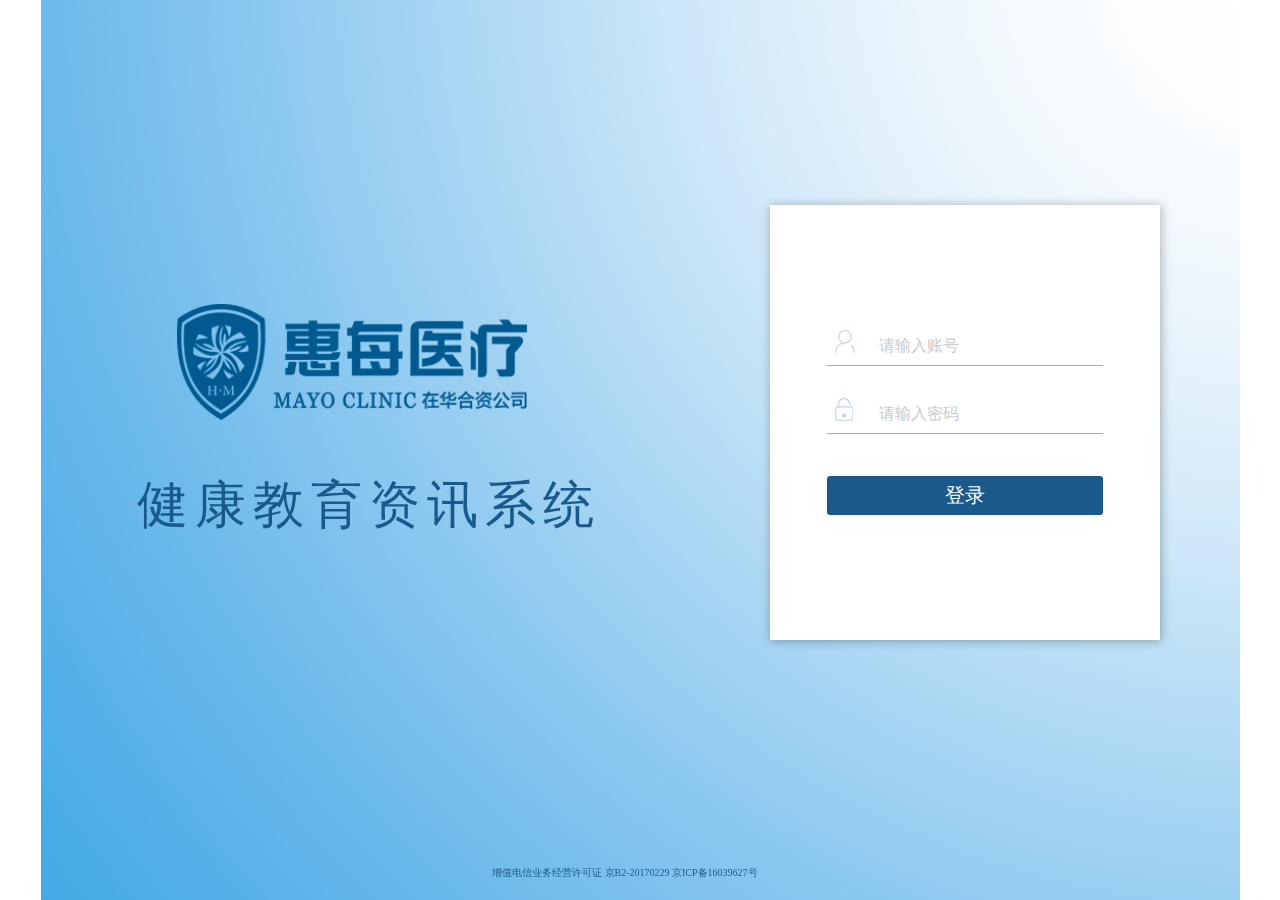
<file: index.html>
<!DOCTYPE html>
<html lang="en">
<head>
    <meta charset="UTF-8">
    <title>Title</title>
    <meta http-equiv="X-UA-Compatible" content="IE=EmulateIE9" />
    <link rel="stylesheet" href="css/css.css">
</head>
<body id="login">
<div class="login_wrap">
    <div class="left">
        <img src="images/logo_W.png" alt="惠每医疗">
        <p>健康教育资讯系统</p>
    </div>
    <div class="right">
        <div class="group">
            <i class="icon1" ></i>
            <input type="text" placeholder="请输入账号">
        </div>
        <div class="group">
            <i class="icon2"></i>
            <input type="text" placeholder="请输入密码">
        </div>
        <div class="login_btn">登录</div>
    </div>
    <div class="login_bottom">增值电信业务经营许可证 京B2-20170229 京ICP备16039627号</div>
</div>
<script src="js/jquery-1.12.4.js"></script>
<script>
    $(".login_btn").click(function () {
        window.location.href="2.html"
    })
</script>
</body>
</html>
</file>
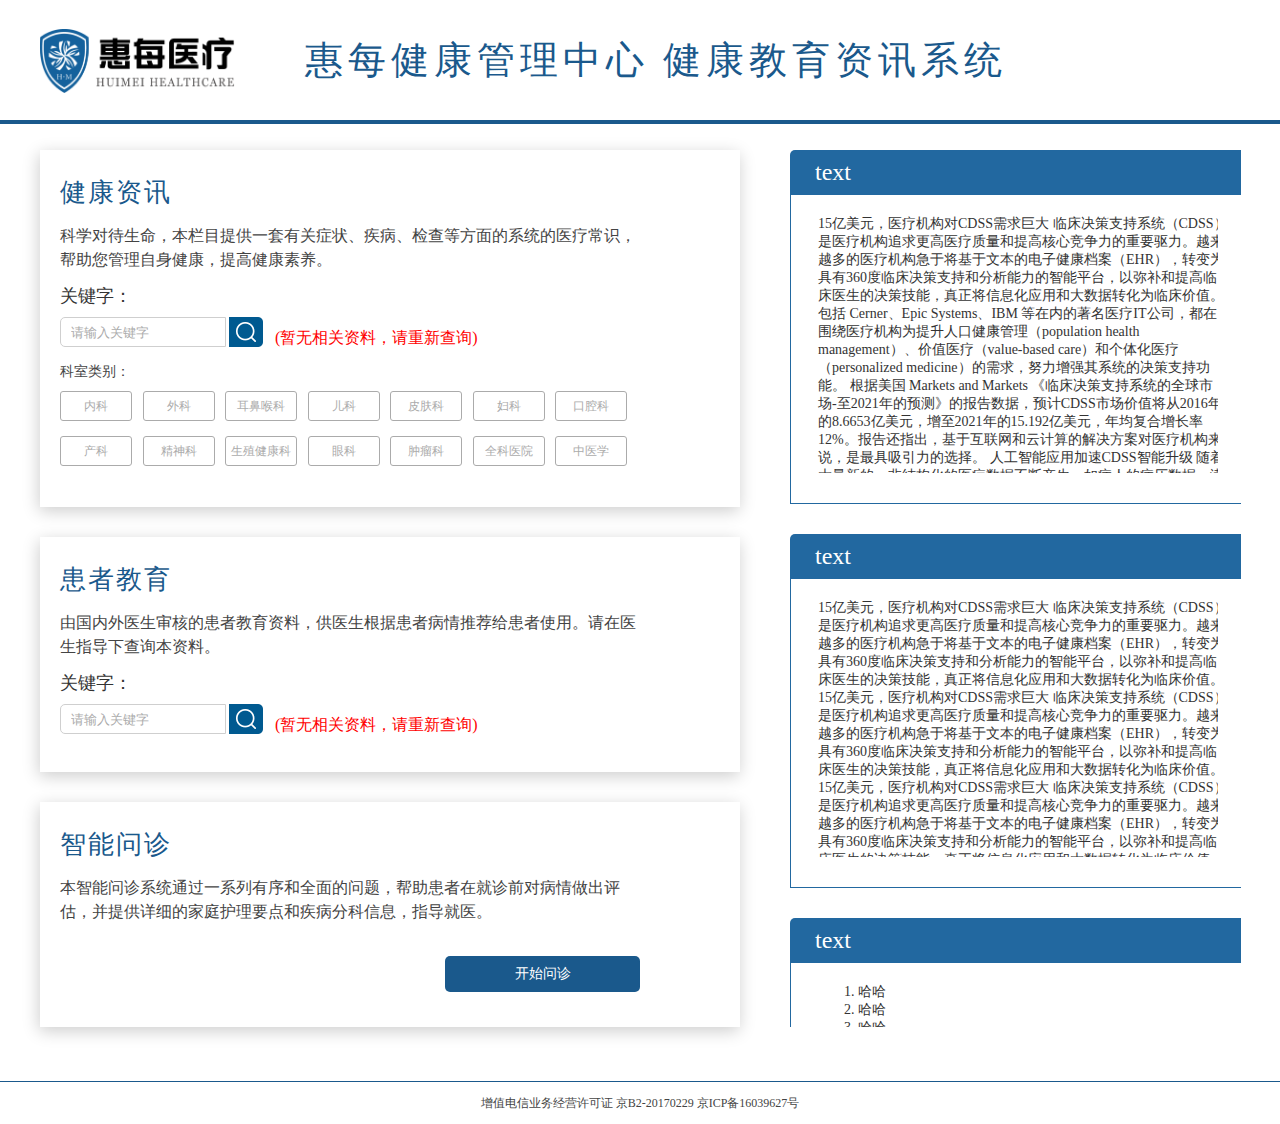
<file: 2.html>
<!DOCTYPE html>
<html lang="en">
<head>
    <meta charset="UTF-8">
    <title>健康教育资讯系统</title>
    <meta http-equiv="X-UA-Compatible" content="IE=EmulateIE9" />
    <link rel="stylesheet" href="css/css.css">
</head>
<body style="height: 100%">
<section class="nav">
    <div class="content clear">
        <a href="http://www.huimei.net/"><img src="images/logo-x.png" alt="惠每医疗"></a>
        <h1>惠每健康管理中心 健康教育资讯系统</h1>
       <!-- <a href=""></a>-->
    </div>
</section>
<section class="content clear">
    <div class="left">
        <ul>
            <li  class="first">
                <h3>健康资讯</h3>
                <p class="instruction">科学对待生命，本栏目提供一套有关症状、疾病、检查等方面的系统的医疗常识，帮助您管理自身健康，提高健康素养。
                </p>
                <strong>关键字：</strong>
                <div><input type="text" placeholder="请输入关键字"><span class="search"></span><span class="red">(暂无相关资料，请重新查询)</span></div>
                <strong>科室类别：</strong>
                <div class="category">
                    <label ><input type="checkbox" name="category">内科</label>
                    <label ><input type="checkbox" name="category">外科</label>
                    <label ><input type="checkbox" name="category">耳鼻喉科</label>
                    <label ><input type="checkbox" name="category">儿科</label>
                    <label ><input type="checkbox" name="category">皮肤科</label>
                    <label ><input type="checkbox" name="category">妇科</label>
                    <label ><input type="checkbox" name="category">口腔科</label>
                    <label ><input type="checkbox" name="category">产科</label>
                    <label ><input type="checkbox" name="category">精神科</label>
                    <label ><input type="checkbox" name="category">生殖健康科</label>
                    <label ><input type="checkbox" name="category">眼科</label>
                    <label ><input type="checkbox" name="category">肿瘤科</label>
                    <label ><input type="checkbox" name="category">全科医院</label>
                    <label ><input type="checkbox" name="category">中医学</label>
                </div>
            </li>
            <li>
                  <h3>患者教育</h3>
                  <p  class="instruction">由国内外医生审核的患者教育资料，供医生根据患者病情推荐给患者使用。请在医生指导下查询本资料。
                  </p>
                  <strong>关键字：</strong>
                  <div><input type="text" placeholder="请输入关键字"><span class="search"></span><span class="red">(暂无相关资料，请重新查询)</span></div>
              </li>
            <li class="clear">
                <h3>智能问诊</h3>
                <p  class="instruction">本智能问诊系统通过一系列有序和全面的问题，帮助患者在就诊前对病情做出评估，并提供详细的家庭护理要点和疾病分科信息，指导就医。
                </p>
                <a class="start_visit" href="">开始问诊</a>
            </li>
        </ul>
    </div>
    <div class="right">

            <div class="box_parent" style="overflow: hidden">
                <ul style="padding: 0 10px">
                    <li>
                        <h5>text</h5>
                        <div class="self">
                            <div class="parent" >
                                <div class="child" >
                                    15亿美元，医疗机构对CDSS需求巨大
                                    临床决策支持系统（CDSS）是医疗机构追求更高医疗质量和提高核心竞争力的重要驱力。越来越多的医疗机构急于将基于文本的电子健康档案（EHR），转变为具有360度临床决策支持和分析能力的智能平台，以弥补和提高临床医生的决策技能，真正将信息化应用和大数据转化为临床价值。

                                    包括 Cerner、Epic Systems、IBM 等在内的著名医疗IT公司，都在围绕医疗机构为提升人口健康管理（population health management）、价值医疗（value-based care）和个体化医疗（personalized medicine）的需求，努力增强其系统的决策支持功能。

                                    根据美国 Markets and Markets 《临床决策支持系统的全球市场-至2021年的预测》的报告数据，预计CDSS市场价值将从2016年的8.6653亿美元，增至2021年的15.192亿美元，年均复合增长率12%。报告还指出，基于互联网和云计算的解决方案对医疗机构来说，是最具吸引力的选择。

                                    人工智能应用加速CDSS智能升级
                                    随着大量新的、非结构化的医疗数据不断产生，如病人的病历数据、满意度调查、语音和视频记录等，医疗机构需要采用更加智能、创新的方式来整合优化这些自然语言数据，人工智能（AI）、自然语言处理（NLP）在医疗领域的应用快速增加。

                                    人工智能、自然语言处理的结合，将产生新一代的决策支持工具，大幅改善病人的治疗效果。医疗机构也在加速布局基于AI的决策支持应用和大数据分析平台。

                                    2016年，全球医疗AI市场达14.4亿美元，2023年将增加至227亿美元，年均复合增长率48%。根据美国联合市场研究（Allied Market Research）机构的数据，医疗机构在目前的AI市场中占据主导地位，预计未来几年将以46.9%的年均复合增长率，增加AI手段的应用。

                                    自然语言处理是人工智能的一个重要方向，也是未来几年增长率最高的AI应用。目前，NLP 被用于预测分析和临床决策支持系统，通过与机器学习或深度学习技术“团队协作”，从非结构化数据中提取有效的决策参考“情报”，增加医疗机构及时处置、前置性干预的能力。到2024年，自然语言处理全球市场价值将达到4
                                </div>
                            </div>
                        </div>

                    </li>
                    <li>
                        <h5>text</h5>
                        <div class="self">
                            <div class="parent">
                                <div class="child">
                                    15亿美元，医疗机构对CDSS需求巨大
                                    临床决策支持系统（CDSS）是医疗机构追求更高医疗质量和提高核心竞争力的重要驱力。越来越多的医疗机构急于将基于文本的电子健康档案（EHR），转变为具有360度临床决策支持和分析能力的智能平台，以弥补和提高临床医生的决策技能，真正将信息化应用和大数据转化为临床价值。
                                    15亿美元，医疗机构对CDSS需求巨大
                                    临床决策支持系统（CDSS）是医疗机构追求更高医疗质量和提高核心竞争力的重要驱力。越来越多的医疗机构急于将基于文本的电子健康档案（EHR），转变为具有360度临床决策支持和分析能力的智能平台，以弥补和提高临床医生的决策技能，真正将信息化应用和大数据转化为临床价值。
                                    15亿美元，医疗机构对CDSS需求巨大
                                    临床决策支持系统（CDSS）是医疗机构追求更高医疗质量和提高核心竞争力的重要驱力。越来越多的医疗机构急于将基于文本的电子健康档案（EHR），转变为具有360度临床决策支持和分析能力的智能平台，以弥补和提高临床医生的决策技能，真正将信息化应用和大数据转化为临床价值。



                                </div>
                            </div>
                        </div>

                    </li>
                    <li>
                        <h5>text</h5>
                        <div class="self">
                            <div class="parent">
                                <div class="child">
                           <ol>
                               <li>哈哈</li>
                                    <li>哈哈</li>
                               <li>哈哈</li>
                           </ol>

                                </div>
                            </div>
                        </div>

                    </li>
                    <li>
                        <h5>text</h5>
                        <div class="self">
                            <div class="parent">
                                <div class="child">
                                    15亿美元，医疗机构对CDSS需求巨大
                                    临床决策支持系统（CDSS）是医疗机构追求更高医疗质量和提高核心竞争力的重要驱力。越来越多的医疗机构急于将基于文本的电子健康档案（EHR），转变为具有360度临床决策支持和分析能力的智能平台，以弥补和提高临床医生的决策技能，真正将信息化应用和大数据转化为临床价值。



                                </div>
                            </div>
                        </div>

                    </li>
                    <li>
                        <h5>text</h5>
                        <div class="self">
                            <div class="parent">
                                <div class="child">
                                    15亿美元，医疗机构对CDSS需求巨大
                                    临床决策支持系统（CDSS）是医疗机构追求更高医疗质量和提高核心竞争力的重要驱力。越来越多的医疗机构急于将基于文本的电子健康档案（EHR），转变为具有360度临床决策支持和分析能力的智能平台，以弥补和提高临床医生的决策技能，真正将信息化应用和大数据转化为临床价值。



                                </div>
                            </div>
                        </div>

                    </li>
                </ul>
            </div>

    </div>
</section>
<section class="bottom">
    增值电信业务经营许可证 京B2-20170229 京ICP备16039627号
</section>
<script src="js/jquery-1.12.4.js"></script>
<script>
    //判断页面是否少于一屏，少于一屏页面底部自动定位在下边
   /* $(function () {
        var bodyHeight=$(".left ul").outerHeight()+120+50;
        var windowHeight=$(window).height();

        if(bodyHeight<windowHeight){
            $(".bottom").css({
                "position":"fixed",
                "left":"0",
                "bottom":"0"
            })
        }
    })*/

    $(".category label").click(function () {
        if($(this).children($("input[type=checkbox]")).prop("checked")==true){
            $(this).addClass("on")
        }else {
           $(this).removeClass("on")
        }

    })
    $(function () {
        var height=0;
        var leftH=$(".left ul").outerHeight();
        var $aLi=$(".right li");
        $(".right .box_parent").outerHeight(leftH)
        $(".right ul").outerHeight(leftH)
        $.each($aLi,function (index,ele) {
            var liHeight=$(ele).outerHeight(true);
            height=height+liHeight;

            if(height>leftH){
                /*console.log(index)*/
                /*$(ele).hide()*/
                return false;
            }
        })
    })
  /*  console.log($(".left ul").outerHeight())*/
  $("body").click(function () {
      window.location.href="3.html"
  })
</script>
</body>
</html>
</file>
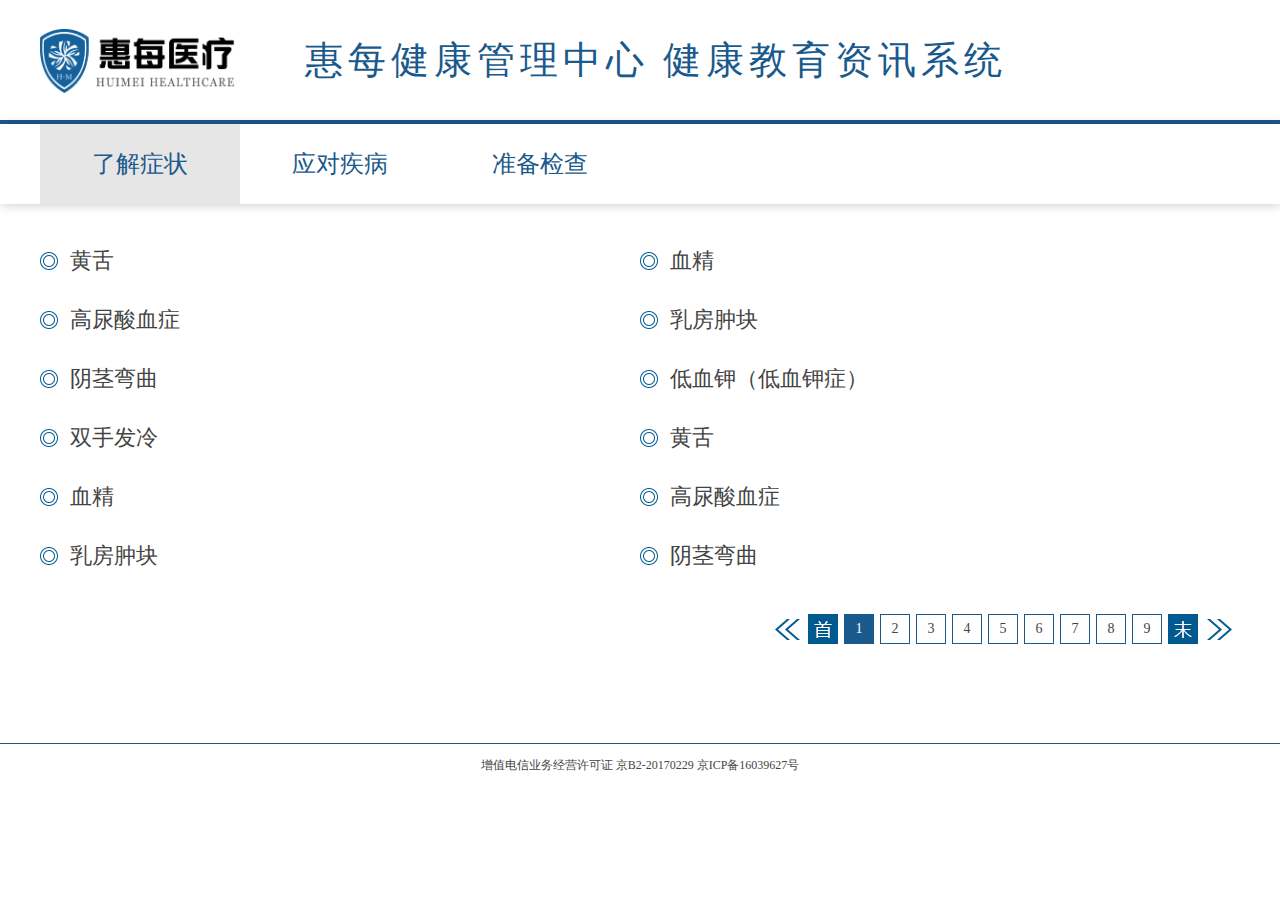
<file: 3.html>
<!DOCTYPE html>
<html lang="en">
<head>
    <meta charset="UTF-8">
    <title>健康教育资讯系统</title>
    <meta http-equiv="X-UA-Compatible" content="IE=EmulateIE9" />
    <link rel="stylesheet" href="css/css.css">
</head>
<body>
<div class="nav">
    <div class="content clear">
        <a href="http://www.huimei.net/"><img src="images/logo-x.png" alt="惠每医疗"></a>
        <h1>惠每健康管理中心 健康教育资讯系统</h1>
        <!--<a href=""><img src="images/logo-x.png" alt="惠每医疗"></a>-->
    </div>
</div>
<div class="tab">
    <div class="select">
        <ul id="select_tab">
            <li class=" current">了解症状</li>
            <li >应对疾病</li>
            <li >准备检查</li>
        </ul>
    </div>
</div>
<div class="content clear" id="symptoms_tab">
    <div class=" detail">
        <ul>
            <li>

                <div class="symptoms clear">
                    <a href="javascript:;">黄舌</a>
                    <a href="javascript:;">血精</a>
                    <a href="javascript:;">高尿酸血症</a>
                    <a href="javascript:;">乳房肿块</a>
                    <a href="javascript:;">阴茎弯曲</a>
                    <a href="javascript:;">低血钾（低血钾症）</a>
                    <a href="javascript:;">双手发冷</a>
                    <a href="javascript:;">黄舌</a>
                    <a href="javascript:;">血精</a>
                    <a href="javascript:;">高尿酸血症</a>
                    <a href="javascript:;">乳房肿块</a>
                    <a href="javascript:;">阴茎弯曲</a>

                </div>
                <div class="page clear">
                    <div class="next"></div>
                    <div class="last"></div>
                    <ul>
                        <li><a href="javascript:;" class="active">1</a></li>
                        <li><a href="javascript:;">2</a></li>
                        <li><a href="javascript:;">3</a></li>
                        <li><a href="javascript:;">4</a></li>
                        <li><a href="javascript:;">5</a></li>
                        <li><a href="javascript:;">6</a></li>
                        <li><a href="javascript:;">7</a></li>
                        <li><a href="javascript:;">8</a></li>
                        <li><a href="javascript:;">9</a></li>
                    </ul>
                    <div class="first"></div>
                    <div class="prv"></div>
                </div>

            </li>
        </ul>
    </div>
    <div class=" detail">
        <ul>
            <li>
                <div class="symptoms clear">
                    <a href="javascript:;">黄舌</a>
                    <a href="javascript:;">血精</a>
                    <a href="javascript:;">高尿酸血症</a>
                    <a href="javascript:;">乳房肿块</a>
                    <a href="javascript:;">阴茎弯曲</a>
                    <a href="javascript:;">低血钾（低血钾症）</a>
                    <a href="javascript:;">阴茎弯曲</a>
                    <a href="javascript:;">低血钾（低血钾症）</a>
                    <a href="javascript:;">阴茎弯曲</a>
                    <a href="javascript:;">低血钾（低血钾症）</a>


                </div>


            </li>
        </ul>
    </div>
    <div class=" detail">
        <ul>
            <li>

                <div class="symptoms clear">
                    <a href="javascript:;">黄舌</a>
                    <a href="javascript:;">血精</a>
                    <a href="javascript:;">高尿酸血症</a>
                    <a href="javascript:;">乳房肿块</a>
                    <a href="javascript:;">阴茎弯曲</a>
                    <a href="javascript:;">低血钾（低血钾症）</a>
                    <a href="javascript:;">双手发冷</a>
                    <a href="javascript:;">血精</a>
                    <a href="javascript:;">黄舌</a>
                    <a href="javascript:;">血精</a>


                </div>
                <div class="page clear">
                    <div class="next"></div>
                    <div class="last"></div>
                    <ul>
                        <li><a href="javascript:;" class="active">1</a></li>
                        <li><a href="javascript:;">2</a></li>
                        <li><a href="javascript:;">3</a></li>
                        <li><a href="javascript:;">4</a></li>
                        <li><a href="javascript:;">5</a></li>
                        <li><a href="javascript:;">6</a></li>
                        <li><a href="javascript:;">7</a></li>
                        <li><a href="javascript:;">8</a></li>
                        <li><a href="javascript:;">9</a></li>
                    </ul>
                    <div class="first"></div>
                    <div class="prv"></div>
                </div>

            </li>
        </ul>
    </div>
</div>

<div class="bottom">
    增值电信业务经营许可证 京B2-20170229 京ICP备16039627号
</div>
<script src="js/jquery-1.12.4.js"></script>
<script src="js/jquery.tabso_yeso.js"></script>
<script>
    //判断页面是否少于一屏，少于一屏页面底部自动定位在下边
   /* $(function () {
        var bodyHeight=$("body").height();
        var windowHeight=$(window).height();
        if(bodyHeight<windowHeight){
            console.log(1)
            $(".bottom").css({
                "position":"fixed",
                "left":"0",
                "bottom":"0"
            })
        }
    })*/

    $(".category label").click(function () {
        if($(this).children($("input[type=checkbox]")).prop("checked")==true){
            $(this).addClass("on")
        }else {
           $(this).removeClass("on")
        }

    })
    //选项卡
    $("#select_tab").tabso({
        cntSelect:"#symptoms_tab",
        tabEvent:"click",
        tabStyle:"fade"
    });
</script>
</body>
</html>
</file>
<file: css/css.css>
body, div, h1, h2, h3, h4, h5, h6, ul,  li,  p {
    margin: 0;
    padding: 0;
}

body {
    font:14px  'Microsoft YaHei', 'Helvetica Neue', Helvetica, Arial, sans-serif;
    color: #333;
    font-family: "Microsoft YaHei" !important;
    user-select: none;
}

ul, ol {
    list-style: none;
}
.right ::-webkit-scrollbar{width:10px}
/*h1, h2, h3, h4, h5, h6, b, strong {
    font-weight: 500;
}*/

img {
    vertical-align: top;
    border: none;
}
img, input, select, textarea {
    vertical-align: top;
    outline: none;
}

.clear {
    zoom: 1;
}
.clear:after {
    display: block;
    content: "";
    clear: both;
}
/*::-webkit-scrollbar{width:1px;}*/
/*以上为重置样式*/
.content{
    margin: 0 auto;
    width: 1200px;
}
.nav{
    border-bottom: 4px solid #1a598c;
    height: 120px;
    line-height: 120px;

}
.nav a,.nav h1{
    float: left;
}
.nav h1{
    font-weight: 100;
    color: #1a598c;
    text-align: center;
    font-size: 38px;
    letter-spacing: 5px;
     font-family: "Microsoft YaHei";
}
.nav a:nth-child(1) img{
    margin-right: 70px;
    height: 64px;
    vertical-align: middle;
}
.nav a:nth-of-type(2){
    float: right;
    margin-top: 22px;
    width: 70px;
    height: 70px;
    line-height: 70px;
    border-radius: 50%;
    background: #fff;
    overflow: hidden;
}
.nav a:nth-of-type(2) img{

    width: 70px;
    vertical-align: middle;
}
.left{
    float: left;
    line-height: 1;
    width: 700px;
}
.left ul{
    margin-top: 26px;
}

.left>ul>li{
    margin-bottom: 30px;
    padding: 30px 100px 35px 20px;

    box-shadow: -1px 4px 16px rgba(0,0,0,.2);
}
.left>ul>li.first{
    padding-bottom: 26px;
}
.left>ul>li strong{
    font-weight: 100;
    margin-top: 15px;
    margin-bottom: 12px;
    display: block;
    font-size: 18px;
    line-height: 1;
    color: #333;
}
.left>ul>li strong:nth-of-type(2){
    font-size: 14px;
    line-height: 1;
    margin-top: 15px;
    margin-bottom: 12px;
    color: #444;
}
.left>ul>li input{
    border: 1px solid #cfcfcf;
    box-sizing: border-box;
    padding-left: 10px;
    width:166px ;
    height: 30px;

    border-top-left-radius: 5px;
    border-bottom-left-radius: 5px;
}
.left>ul>li input::-webkit-input-placeholder{
    color: #ababab;
}

.left>ul>li .search{
    display: inline-block;
    margin-left: 3px;
    width: 34px;
    height: 30px;
    background: url("../images/search1.png") no-repeat;
    cursor: pointer;
}
.left>ul>li h3{
    font-weight: 100;
    margin-bottom: 18px;
    font-size: 26px;
    color: #1a598c;
    font-family: "Microsoft YaHei", "微软雅黑";
    letter-spacing: 2px;
}
.left>ul>li .instruction{
    line-height: 24px;
   color: #444444;
    font-size: 16px;

}
.left>ul>li .category input[type=checkbox]{
    display: none;
}
.left>ul>li .category label{
    margin-right: 7px;
    margin-bottom: 15px;
    display: inline-block;
    border: 1px solid #ababab;
    border-radius: 3px;
    width: 70px;
    height: 28px;
    line-height: 28px;
    font-size: 12px;
    color: #ababab;
    text-align: center;
    cursor: pointer;
}
/*.left>ul>li .category label:nth-child(6n){
    margin-right: 0;
}*/
.left>ul>li .category label.on{
    border: 1px solid #fff;
    color: #fff;
    background: #1a598c;
}
.left>ul>li a.start_visit{
    float: right;
    margin-top: 32px;
    width: 195px;
    height: 36px;
    line-height: 36px;
    text-align: center;
    text-decoration: none;
    color: #fff;
    background: #1a598c;
    border-radius: 5px;

}
.right{
    margin-top: 26px;
    float: right;
    width: 460px;
}
.right>.box_parent{
    /*border: 1px solid red;*/
    width: 461px;
}

.right>.box_parent>ul{
   /* box-sizing: border-box;*/
    width: 460px;
    overflow-y: scroll;
}
.right>.box_parent>ul>li{
    margin-bottom: 30px;
}
.right>.box_parent>ul>li h5{
    font-weight: 100;
    border-top-left-radius: 5px;
    border-top-right-radius: 5px;
    padding-left: 25px;
    height: 44px;
    line-height: 44px;
    font-size: 24px;
    color: #fff;
    background: #2268a0;
}
.right>.box_parent>ul>li .self{
    box-sizing: border-box;
    max-height: 310px;
    border: 1px solid #2268a0;
    padding: 20px 25px 30px 17px;
    overflow-x: hidden;
   /* overflow-y: scroll;*/
}
.right>.box_parent>ul>li .self .parent{
    width: 410px;
    max-height: 258px;
    overflow: hidden;
}
.right>.box_parent>ul>li .self .child{

    width: 410px;
  max-height: 258px;
    overflow-y: scroll;
    padding: 0 10px;
}

.right>.box_parent>ul>li .self ul{
    padding-left: 40px;
}
.right>.box_parent>ul>li .self ul li{
    list-style-type: disc;
    -webkit-margin-before: 1em;
    -webkit-margin-after: 1em;
    list-style: disc;
}
.right>.box_parent>ul>li .self ol{
    list-style-type: decimal
}
.right>.box_parent>ul>li:nth-last-child(1){
    margin-bottom: 1px;
}
.bottom{
    margin-top: 24px;
    width: 100%;
    height: 42px;
    line-height: 42px;
    font-size: 12px;
    color: #444444;
    text-align: center;

    border-top: 1px solid #1a598c;
}
.red{
    position: relative;
    bottom: 4px;
    display: inline-block;
    margin-left: 12px;

    font-size: 16px;
    color: #ff0000;
}
/*list页面*/
.left.department,.left.detail{
    width: 1200px;
}
.department h3{
    line-height: 28px;
}
.department h3>span{
    margin-right: 12px;
    vertical-align: middle;
    display: inline-block;
    width: 32px;
    height: 32px;
    background: url("../images/1.png") no-repeat;
}
.department .symptoms{
    margin-top: 42px;
    padding-right: 80px;
    overflow: hidden;
    text-overflow: ellipsis;
    display: -webkit-box;
    line-height: 24px;
    -webkit-line-clamp: 1;
    -webkit-box-orient: vertical;
}
.department .symptoms a{
    margin-right: 40px;
    font-size: 22px;
    color: #444;
    text-decoration: none;
}
.department .more{
    margin-top: 75px;
}
.department .more a{
    float: right;
    font-size: 22px;
    color: #1a598c;
    text-decoration: none;
}
.department .more a i{
    display: inline-block;
    margin-left: 5px;
    width: 25px;
    height: 19px;
    background: url("../images/more_03.png") no-repeat;
    background-size: 25px 19px;
    vertical-align: middle;
}
/*more页面*/
.tab {
    height: 80px;
    line-height: 80px;
    box-shadow: 1px 1px 10px rgba(0,0,0,.2);
}
.tab .select{
    margin: 0 auto;
    width: 1200px;

}
.tab .select li{
    float: left;
    width: 200px;
    text-align: center;
    font-size: 24px;
    color:#1a598c ;
    cursor: pointer;
}
.tab .select li.current{
    background: #e6e6e6;
}
.detail{
    padding-bottom: 65px;
}
.detail>ul>li{
    box-sizing: border-box;
   /* min-height: 300px !important;*/
}
.detail .symptoms{
    margin-top: 46px;
}
.detail .symptoms a{
    float: left;
    margin-bottom: 37px;
    padding-left: 30px;
    box-sizing: border-box;
    display: inline-block;
    width: 50%;
    text-decoration: none;
    color: #444;
    line-height: 1;
    font-size: 22px;
    background: url("../images/2.png") no-repeat 0 2px;
}
.detail .page>div{
    float: right;
    margin-right: 6px;
    width: 30px;
    height: 30px;
    cursor: pointer;
    vertical-align: middle;

}
.detail .page>ul{
    float: right;
}
.detail .page>ul>li{
   /* width: 28px;
    height: 28px;*/
    float: left;
}
.detail .page>ul>li a{
   display: inline-block;
    margin-right: 6px;
    border: 1px solid #1a598c;
    width: 28px;
    height: 28px;
    text-align: center;
    line-height: 28px;
    text-decoration: none;
    color: #444;
}
.detail .page>ul>li a.active{
    color: #fff;
    background: #1a598c;
}
/*.detail .page>ul>li a:hover{
    color: #fff;
    background: #bed7f2;
}*/
.detail .page>div.next{
    background: url("../images/right.png") no-repeat center;
}
.detail .page>div.last{
    background: url("../images/end.png") no-repeat;
}
.detail .page>div.first{
    background: url("../images/start.png") no-repeat;
}
.detail .page>div.prv{
    background: url("../images/left.png") no-repeat center;
}
.page{
    margin: 10px 0;
}
/*登录页*/
#login ,html{
    width: 100%;
    height: 100%;
}
.login_wrap{
    position: relative;
    margin: 0 auto;
    width: 1200px;
    background:url("../images/login_bg.png") no-repeat;
    height: 100%;

}
.login_wrap .left{
    position: absolute;
    top:50%;
    margin-top: -146px;
    left: 137px;
}
.login_wrap .left img{
    width: 350px;
}
.login_wrap .left p{
    line-height: 1;
    margin-top: 60px;
    margin-left: -40px;
    font-size: 51px;
    color: #1a598c;
    letter-spacing: 7px;
}
.login_wrap .right{
    position: absolute;
    top:50%;
    margin-top: -245px;
    right: 80px;
    padding: 93px 57px 125px;
    box-sizing: border-box;
    width:390px ;
    background: #fff;
    box-shadow: 1px 1px 10px rgba(0,0,0,.3);
}
.login_wrap .right .group{
    padding-bottom: 8px;
    padding-top: 32px;
    padding-left: 8px;
    border-bottom: 1px solid #aaaaaa;
}
.login_wrap .right .group i{
    margin-right: 18px;
    display: inline-block;
    width: 20px;
    height: 23px;

}
.login_wrap .right .group input{
    margin-top: 6px;
    border: none;
    color: #333;
    font-size: 16px;
}
.login_wrap .right .group input::-webkit-input-placeholder{
    color: #cacaca;
}

.login_wrap .right .group i.icon1{
     background: url("../images/zhanghao.png") no-repeat;
}
.login_wrap .right .group i.icon2{
    background: url("../images/open.png") no-repeat;
}
.login_wrap .right  .login_btn{
    margin-top: 42px;
    width: 100%;
    height: 39px;
    line-height: 39px;
    text-align: center;
    color: #fff;
    background: #1a598c;
    font-size: 20px;
    border-radius: 3px;
    cursor: pointer;
}
.login_wrap .login_bottom{
    position: fixed;
    bottom: 20px;
    left: 50%;
    margin-left: -148px;

    text-align: center;
    font-size: 10px;
    color: #1a598c;
}
</file>
